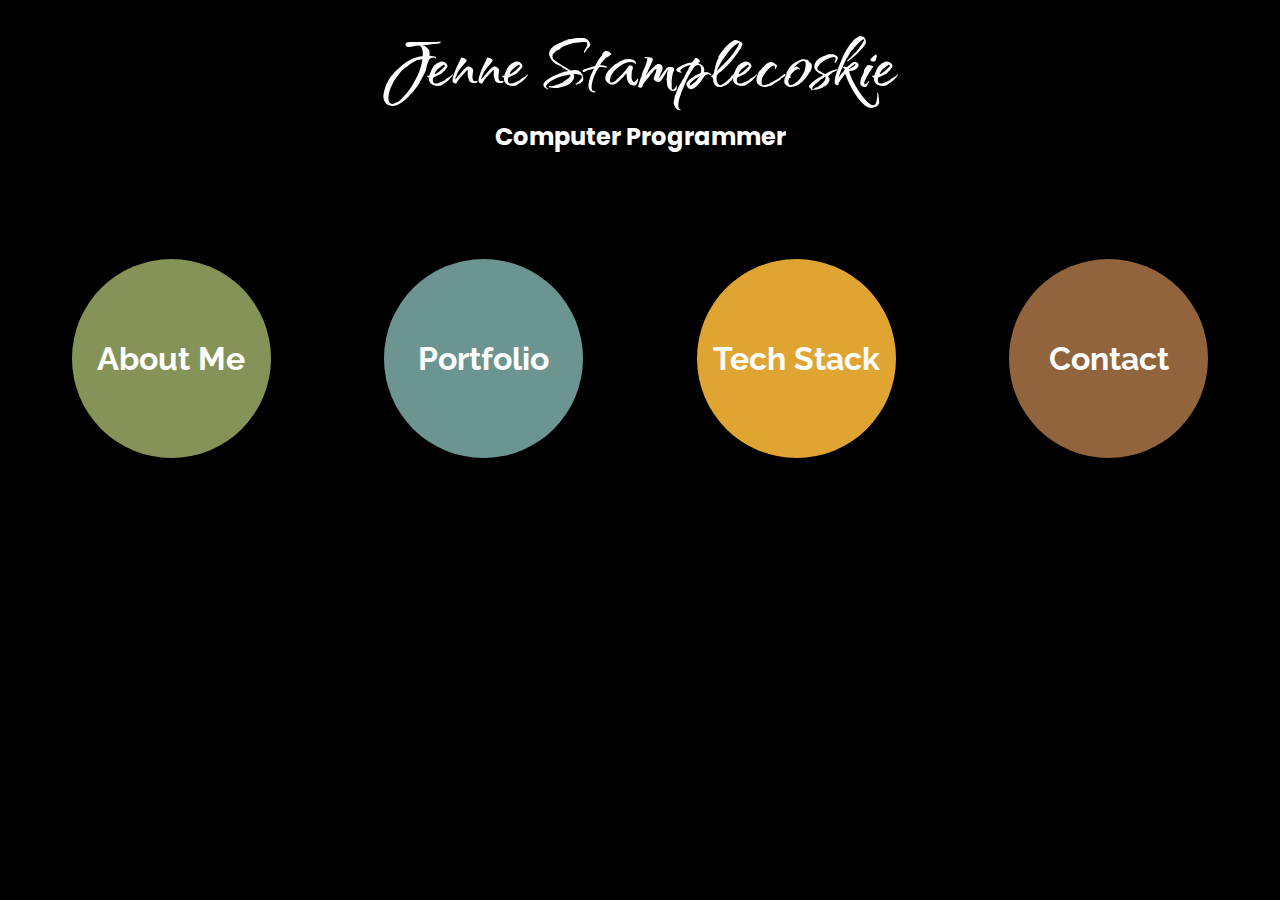
<file: index.html>
<!DOCTYPE html>
<html lang="en">
    <head>
        <title>Jenne S.</title>
        <meta name="viewport" content="width=device-width, initial-scale=1.0">
        <!-- Fonts -->
        <link rel="preconnect" href="https://fonts.googleapis.com">
        <link rel="preconnect" href="https://fonts.gstatic.com" crossorigin>
        <link href="https://fonts.googleapis.com/css2?family=Montserrat&display=swap" rel="stylesheet">
        <link href="https://fonts.googleapis.com/css2?family=Poppins:wght@300&display=swap" rel="stylesheet">
        <link href="https://fonts.googleapis.com/css2?family=Qwitcher+Grypen&display=swap" rel="stylesheet">
        <link href="https://fonts.googleapis.com/css2?family=Raleway:wght@300&display=swap" rel="stylesheet">

        <!-- CSS -->
        <link rel="stylesheet" href="./styles/main_layout.css" />
        <link rel="stylesheet" href="./styles/style.css" />
    </head>

    <body class="grid-container-main">
        <!-- HEADER ROW -->
        <header>
            <h1><a href=index.html>Jenne Stamplecoskie</a></h1>
        </header>
        <div class="subtitle">
            <h2>Computer Programmer</h2>
        </div>

        <!-- MAIN CONTENT -->
        <article class="circle1">
            <h3><a href="about_me.html">About Me</a></h3>
        </article>

        <article class="circle2">
            <h3><a href="portfolio.html">Portfolio</a></h3>
        </article>

        <article class="circle3">
            <h3><a href="tech_stack.html">Tech Stack</a></h3>
        </article>

        <article class="circle4">
            <h3><a href="contact.html">Contact</a></h3>
        </article>
    
</html>
</file>
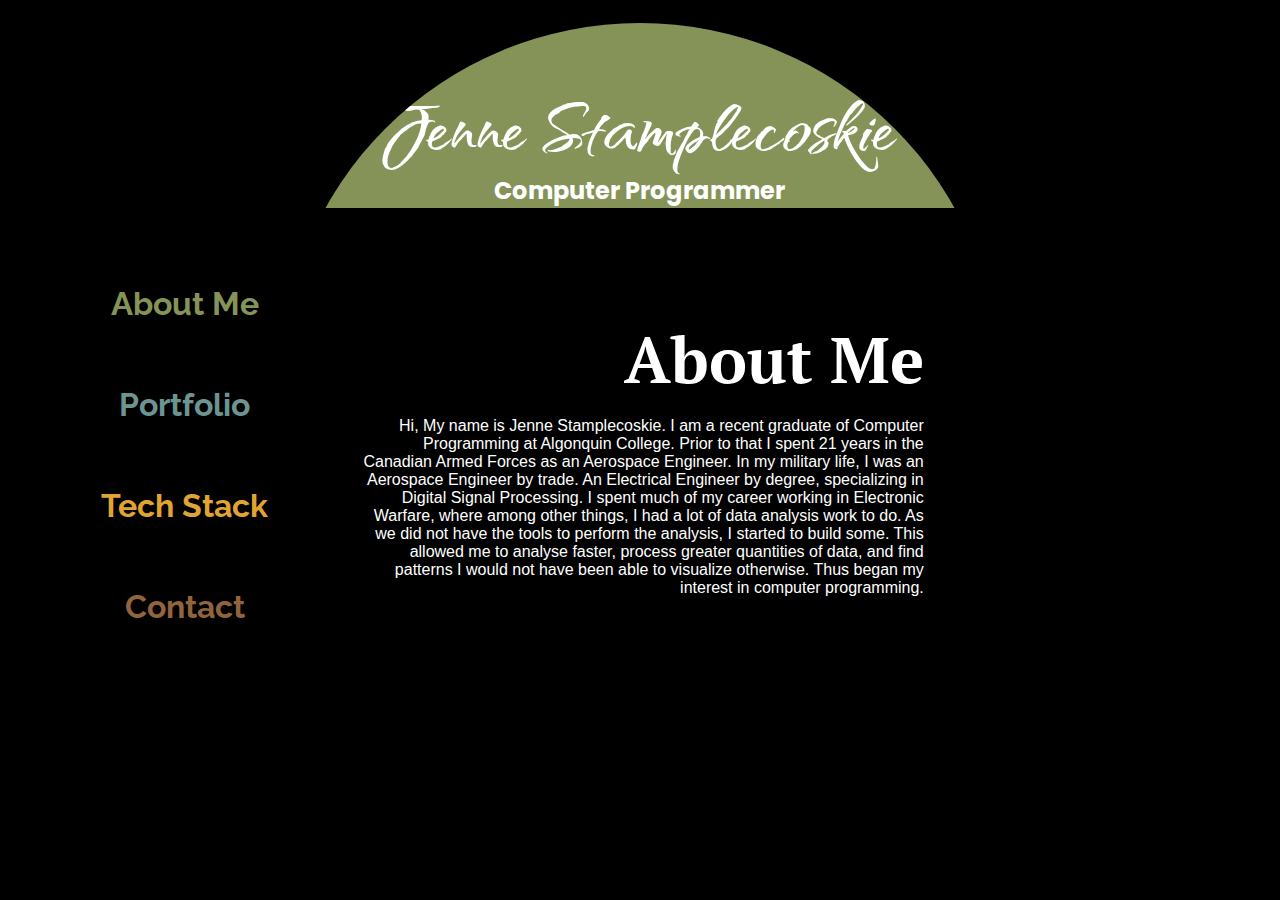
<file: about_me.html>
<!DOCTYPE html>
<html lang="en">
    <head>
        <title>Jenne S.</title>
        <meta name="viewport" content="width=device-width, initial-scale=1.0">
        <!-- Fonts -->
        <link rel="preconnect" href="https://fonts.googleapis.com">
        <link rel="preconnect" href="https://fonts.gstatic.com" crossorigin>
        <link href="https://fonts.googleapis.com/css2?family=Montserrat&display=swap" rel="stylesheet">
        <link href="https://fonts.googleapis.com/css2?family=Poppins:wght@300&display=swap" rel="stylesheet">
        <link href="https://fonts.googleapis.com/css2?family=Qwitcher+Grypen&display=swap" rel="stylesheet">
        <link href="https://fonts.googleapis.com/css2?family=Raleway:wght@300&display=swap" rel="stylesheet">
        <link href="https://fonts.googleapis.com/css2?family=PT+Serif&display=swap" rel="stylesheet">

        <!-- CSS -->
        <link rel="stylesheet" href="./styles/gen_layout.css" />
        <link rel="stylesheet" href="./styles/style.css" />
    </head>

    <body class="grid-container">
        <!-- HEADER ROW -->
        <header class="hdr" id="abt-circle">
            <h1 class="bottom2"><a href=index.html>Jenne Stamplecoskie</a></h1>
            <h2 class="bottom">Computer Programmer</h2>
        </header>

        <!-- NAV BAR -->
        <nav class="menu menu-grid">
            <nav class="navl1">
                <h3><a href="about_me.html">About Me</a></h3>
            </nav>
            <nav class="navl2">
                <h3 class="nv2"><a href="portfolio.html">Portfolio</a></h3>
            </nav>
            <nav class="navl3">
                <h3><a href="tech_stack.html">Tech Stack</a></h3>
            </nav> 
            <nav class="navl4">
                <h3><a href="contact.html">Contact</a></h3>
            </nav> 
        </nav>

        <!-- MAIN CONTENT -->
        <div class="main">
        <div><h3 class="pg_title">About Me</h3></div>
        <div>
            
            <p>Hi, My name is Jenne Stamplecoskie. I am a recent graduate of Computer Programming 
                at Algonquin College. Prior to that I spent 21 years in the Canadian Armed Forces 
                as an Aerospace Engineer. In my military life, I was an Aerospace Engineer by trade.
                An Electrical Engineer by degree, specializing in Digital Signal Processing. I spent 
                much of my career working in Electronic Warfare, where among other things, I had a 
                lot of data analysis work to do. As we did not have the tools to perform the analysis,
                I started to build some. This allowed me to analyse faster, process greater quantities 
                of data, and find patterns I would not have been able to visualize otherwise. Thus 
                began my interest in computer programming. 
            </p>

        </div>
        </div>

    
</html>
</file>
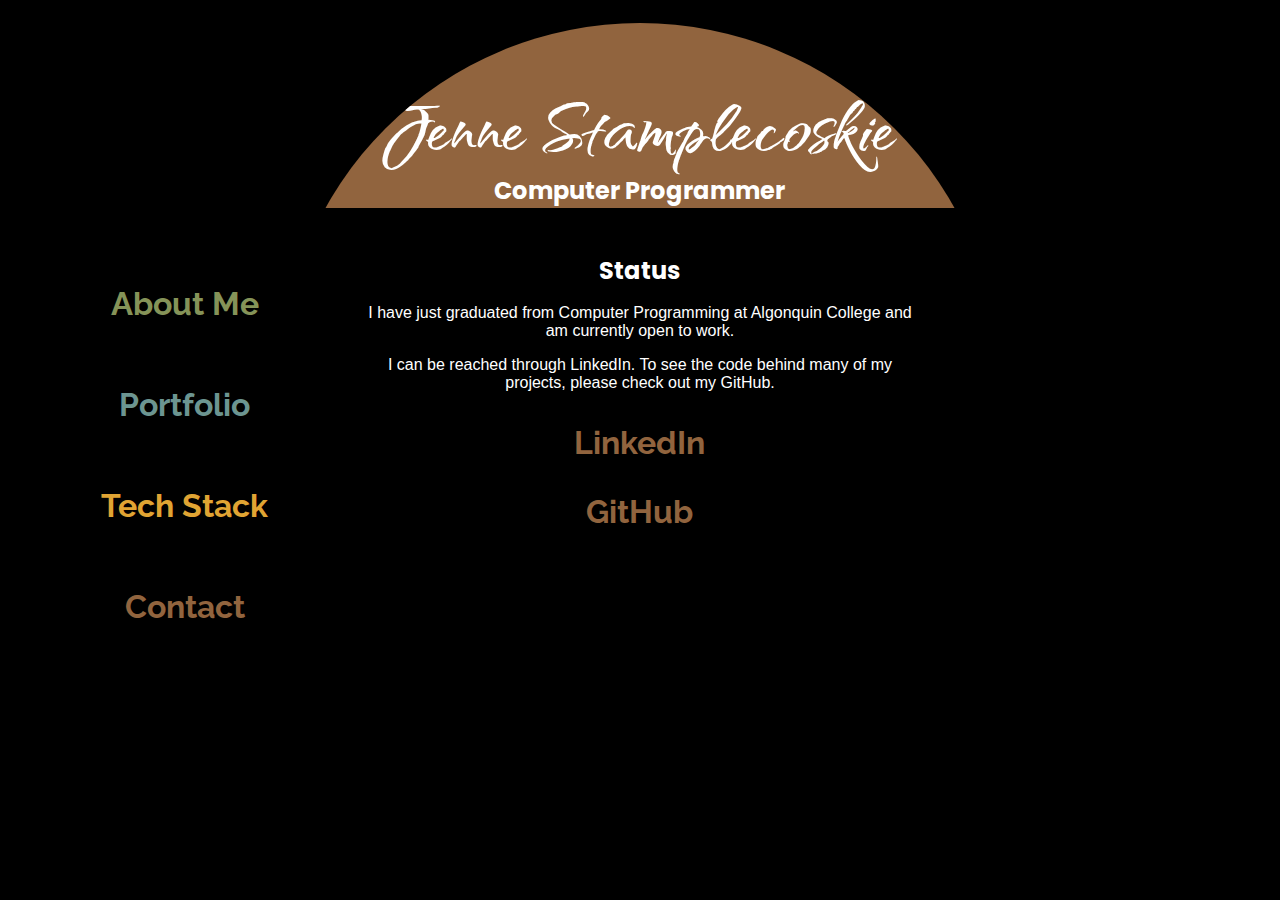
<file: contact.html>
<!DOCTYPE html>
<html lang="en">
    <head>
        <title>Jenne S.</title>
        <meta name="viewport" content="width=device-width, initial-scale=1.0">
        <!-- Fonts -->
        <link rel="preconnect" href="https://fonts.googleapis.com">
        <link rel="preconnect" href="https://fonts.gstatic.com" crossorigin>
        <link href="https://fonts.googleapis.com/css2?family=Montserrat&display=swap" rel="stylesheet">
        <link href="https://fonts.googleapis.com/css2?family=Poppins:wght@300&display=swap" rel="stylesheet">
        <link href="https://fonts.googleapis.com/css2?family=Qwitcher+Grypen&display=swap" rel="stylesheet">
        <link href="https://fonts.googleapis.com/css2?family=Raleway:wght@300&display=swap" rel="stylesheet">

        <!-- CSS -->
        <link rel="stylesheet" href="./styles/gen_layout.css" />
        <link rel="stylesheet" href="./styles/style.css" />
    </head>

    <body class="grid-container">
        <!-- HEADER ROW -->
        <header class="hdr" id="con-circle">
            <h1 class="bottom2"><a href=index.html>Jenne Stamplecoskie</a></h1>
            <h2 class="bottom">Computer Programmer</h2>
        </header>

        <!-- NAV BAR -->
        <nav class="menu">
            <nav class="navl1">
                <h3><a href="about_me.html">About Me</a></h3>
            </nav>
            <nav class="navl2">
                <h3 class="nv2"><a href="portfolio.html">Portfolio</a></h3>
            </nav>
            <nav class="navl3">
                <h3><a href="tech_stack.html">Tech Stack</a></h3>
            </nav> 
            <nav class="navl4">
                <h3><a href="contact.html">Contact</a></h3>
            </nav> 
        </nav>

        <!-- MAIN CONTENT -->
        <div class="contact">
            <div>
                <h2>Status</h2>
                <p>I have just graduated from Computer Programming at Algonquin College and am currently open to work.</p>
                <p>I can be reached through LinkedIn. To see the code behind many of my projects, please check out my GitHub.</p>
            </div>
            <div><h3><a href="https://ca.linkedin.com/in/jenne-stamplecoskie">LinkedIn</a></h3></div>
            <div><h3><a href="https://github.com/JediStamp">GitHub</a></h3></div>
        </div>
    </body>
    </html>
</file>
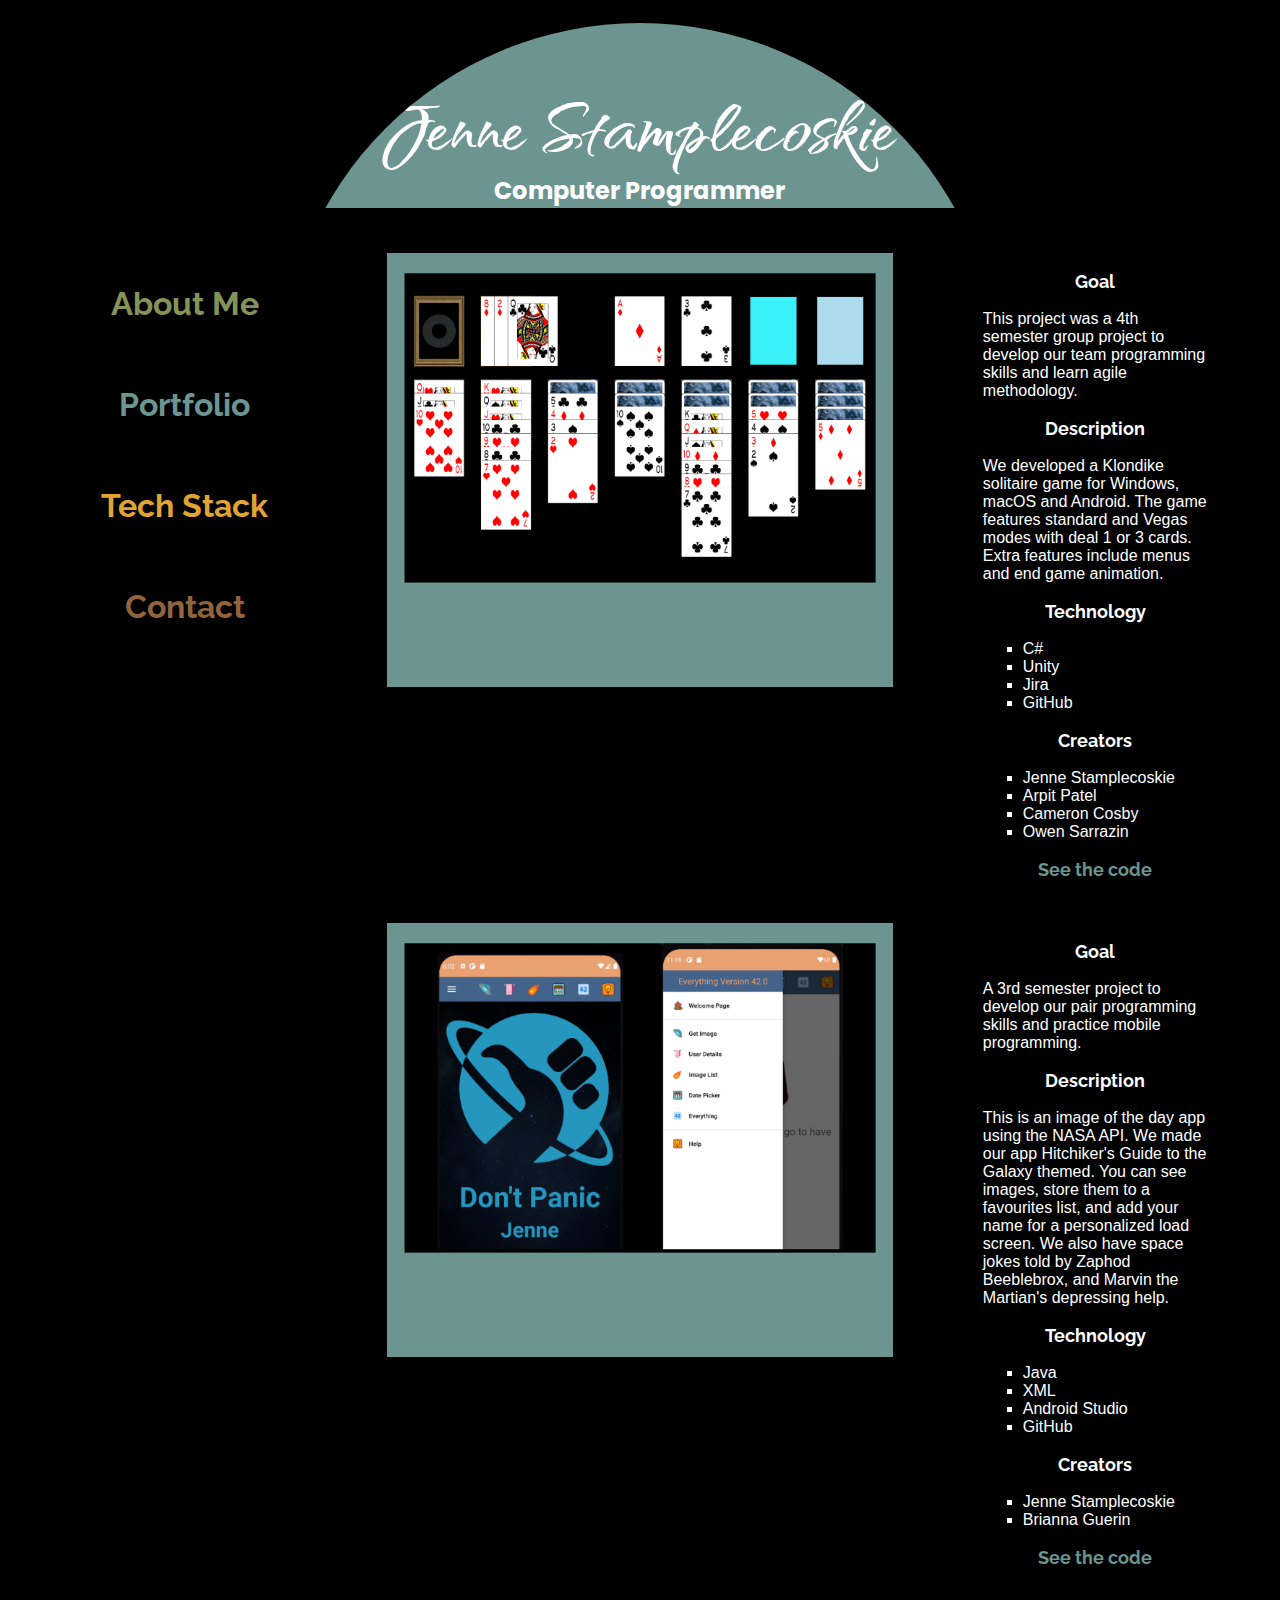
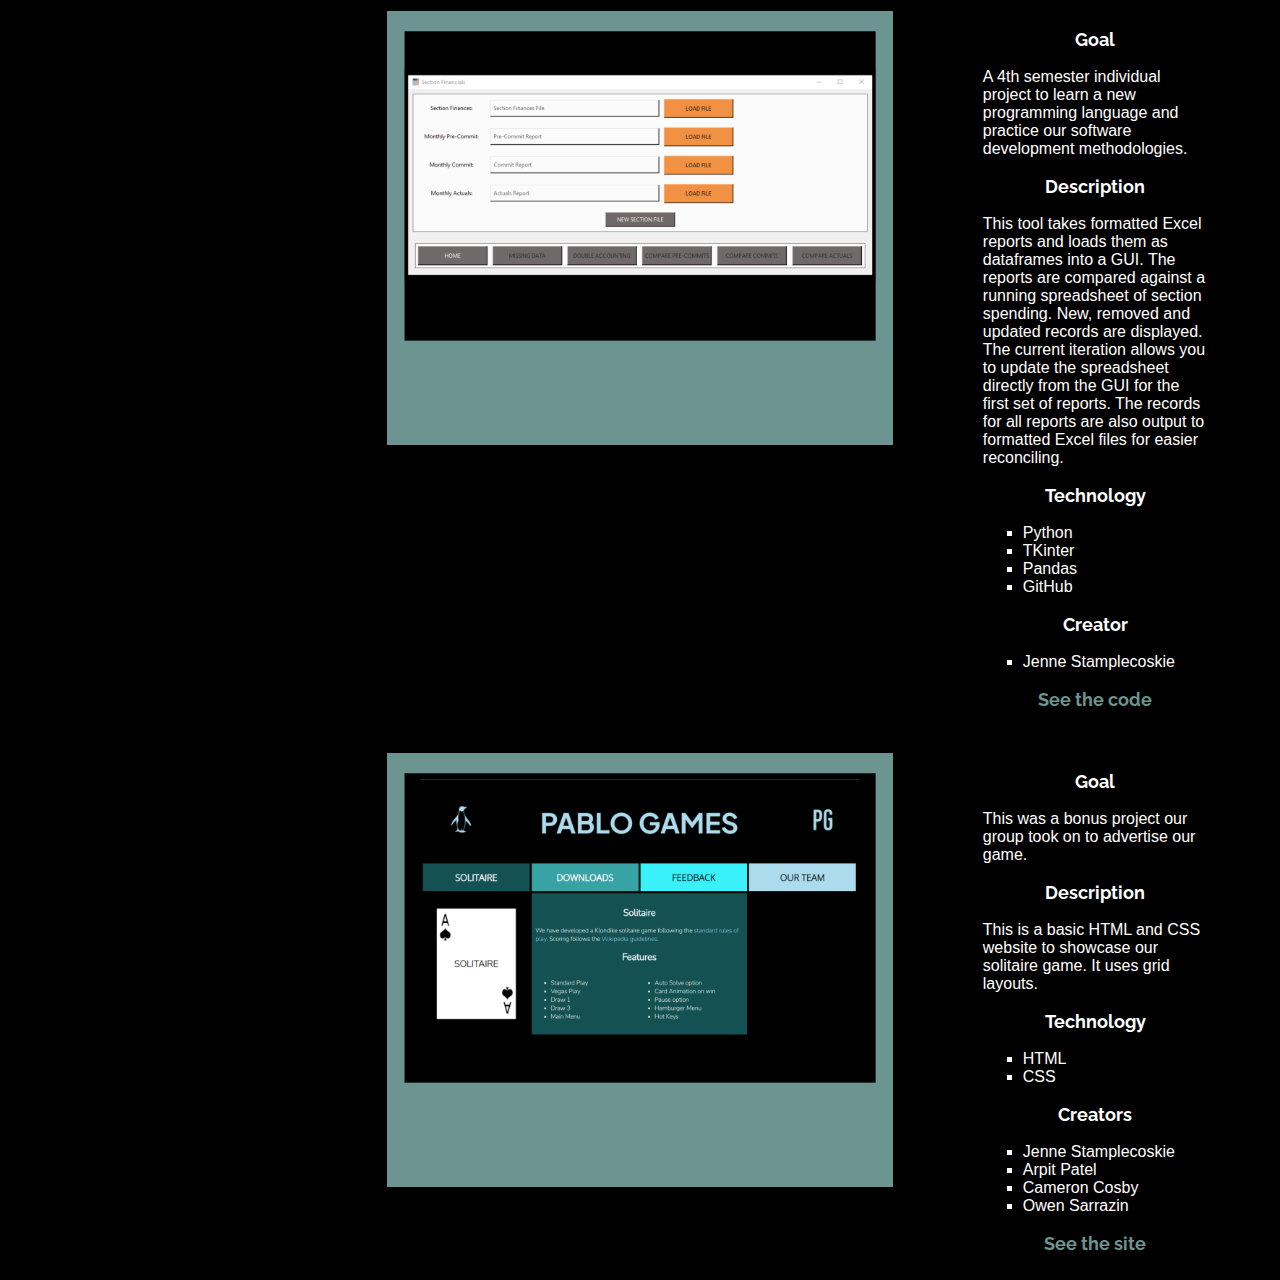
<file: portfolio.html>
<!DOCTYPE html>
<html lang="en">
    <head>
        <title>Jenne S.</title>
        <meta name="viewport" content="width=device-width, initial-scale=1.0">
        <!-- Fonts -->
        <link rel="preconnect" href="https://fonts.googleapis.com">
        <link rel="preconnect" href="https://fonts.gstatic.com" crossorigin>
        <link href="https://fonts.googleapis.com/css2?family=Montserrat&display=swap" rel="stylesheet">
        <link href="https://fonts.googleapis.com/css2?family=Poppins:wght@300&display=swap" rel="stylesheet">
        <link href="https://fonts.googleapis.com/css2?family=Qwitcher+Grypen&display=swap" rel="stylesheet">
        <link href="https://fonts.googleapis.com/css2?family=Raleway:wght@300&display=swap" rel="stylesheet">

        <!-- CSS -->
        <link rel="stylesheet" href="./styles/port_layout.css" />
        <link rel="stylesheet" href="./styles/style.css" />
    </head>

    <body class="grid-container-port">
        <!-- HEADER ROW -->
        <header class="hdr" id="prt-circle">
            <h1 class="bottom2"><a href=index.html>Jenne Stamplecoskie</a></h1>
            <h2 class="bottom">Computer Programmer</h2>
        </header>

        <!-- NAV BAR -->
        <nav class="menu">
        <nav class="navl1">
            <h3><a href="about_me.html">About Me</a></h3>
        </nav>
        <nav class="navl2">
            <h3 class="nv2"><a href="portfolio.html">Portfolio</a></h3>
        </nav>
        <nav class="navl3">
            <h3><a href="tech_stack.html">Tech Stack</a></h3>
        </nav> 
        <nav class="navl4">
            <h3><a href="contact.html">Contact</a></h3>
        </nav> 
        </nav>

        <!-- MAIN CONTENT -->
        <!-- SOLITAIRE -->
        <div id="prt1" class="card">
            <img src="./images/solitaire.png">
            <h4 class="card_title">Solitaire</h4>
        </div>

        <div id="dsc1" class="card-desc">
            <h3>Goal</h3>
            <p>This project was a 4th semester group project to develop our team programming skills and learn agile methodology.</p>
            
            <h3>Description</h3>
            <p>We developed a Klondike solitaire game for Windows, macOS and Android. The game features standard and Vegas modes 
            with deal 1 or 3 cards. Extra features include menus and end game animation.</p>
            
            <h3>Technology</h3>
            <ul>
                <li>C#</li>
                <li>Unity</li>
                <li>Jira</li>
                <li>GitHub</li>
            </ul>
            
            <h3>Creators</h3>
            <ul>
                <li><a href="https://github.com/JediStamp">Jenne Stamplecoskie</a></li>
                <li><a href="https://github.com/pate0871">Arpit Patel</a></li>
                <li><a href="https://github.com/camcosby08">Cameron Cosby</a></li>
                <li><a href="https://github.com/Rigamaroll">Owen Sarrazin</a></li>
            </ul>

            <h3 class="code-link"><a href="https://github.com/camcosby08/Hulk-Solitaire-Game">See the code</a></h3>
                    
        </div>

        <!-- NASA Image Of The Day -->
        <div id="prt2" class="port card">
            <img src="./images/nasa.png">
            <h4 class="card_title">NASA Image of The Day</h4>
        </div>

        <div id="dsc2" class="card-desc">
            <h3>Goal</h3>
            <p>A 3rd semester project to develop our pair programming skills and practice mobile programming.</p>
            
            <h3>Description</h3>
            <p>This is an image of the day app using the NASA API. We made our app Hitchiker's Guide to the Galaxy themed. 
                You can see images, store them to a favourites list, and add your name for a personalized load screen. 
            We also have space jokes told by Zaphod Beeblebrox, and Marvin the Martian's depressing help.</p>

            <h3>Technology</h3>
            <ul>
                <li>Java</li>
                <li>XML</li>
                <li>Android Studio</li>
                <li>GitHub</li>
            </ul>

            <h3>Creators</h3>
            <ul>
                <li><a href="https://github.com/JediStamp">Jenne Stamplecoskie</a></li>
                <li><a href="https://github.com/blguerin">Brianna Guerin</a></li>
            </ul>

            <h3 class="code-link"><a href="https://github.com/JediStamp/FinalProject">See the code</a></h3>
        </div>

        <!-- Section Funds -->
        <div id="prt3" class="port card">
            <img src="./images/section_funds.png">
            <h4 class="card_title">Section Funds</h4>
        </div>

        <div id ="dsc3" class="card-desc">
            <h3>Goal</h3>
            <p>A 4th semester individual project to learn a new programming language and practice our software development methodologies.
            </p>
            
            <h3>Description</h3>
            <p>This tool takes formatted Excel reports and loads them as dataframes into a GUI. The reports are compared against a running 
                spreadsheet of section spending. New, removed and updated records are displayed. The current iteration allows you to update the 
                spreadsheet directly from the GUI for the first set of reports. The records for all reports are also output to formatted Excel 
                files for easier reconciling.
            </p>

            <h3>Technology</h3>
            <ul>
                <li>Python</li>
                <li>TKinter</li>
                <li>Pandas</li>
                <li>GitHub</li>
            </ul>

            <h3>Creator</h3>
            <ul>
                <li><a href="https://github.com/JediStamp">Jenne Stamplecoskie</a></li>
            </ul>

            <h3 class="code-link"><a href="https://github.com/JediStamp/FinalProject">See the code</a></h3>
        </div>

        <!-- Pablo Games -->
        <div id="prt4" class="port card">
            <img src="./images/pablo-games.png">
            <h4 class="card_title">Solitaire Website</h4>
        </div>

        <div id="dsc4" class="card-desc">
            <h3>Goal</h3>
            <p>This was a bonus project our group took on to advertise our game.</p>
            
            <h3>Description</h3>
            <p>This is a basic HTML and CSS website to showcase our solitaire game. It uses grid layouts.</p>

            <h3>Technology</h3>
            <ul>
                <li>HTML</li>
                <li>CSS</li>
            </ul>

            <h3>Creators</h3>
            <ul>
                <li><a href="https://github.com/JediStamp">Jenne Stamplecoskie</a></li>
                <li><a href="https://github.com/pate0871">Arpit Patel</a></li>
                <li><a href="https://github.com/camcosby08">Cameron Cosby</a></li>
                <li><a href="https://github.com/Rigamaroll">Owen Sarrazin</a></li>
            </ul>

            <h3 class="code-link"><a href="https://jedistamp.github.io/PabloGames/solitaire.html">See the site</a></h3>
        </div>

    </body>
    </html>
</file>
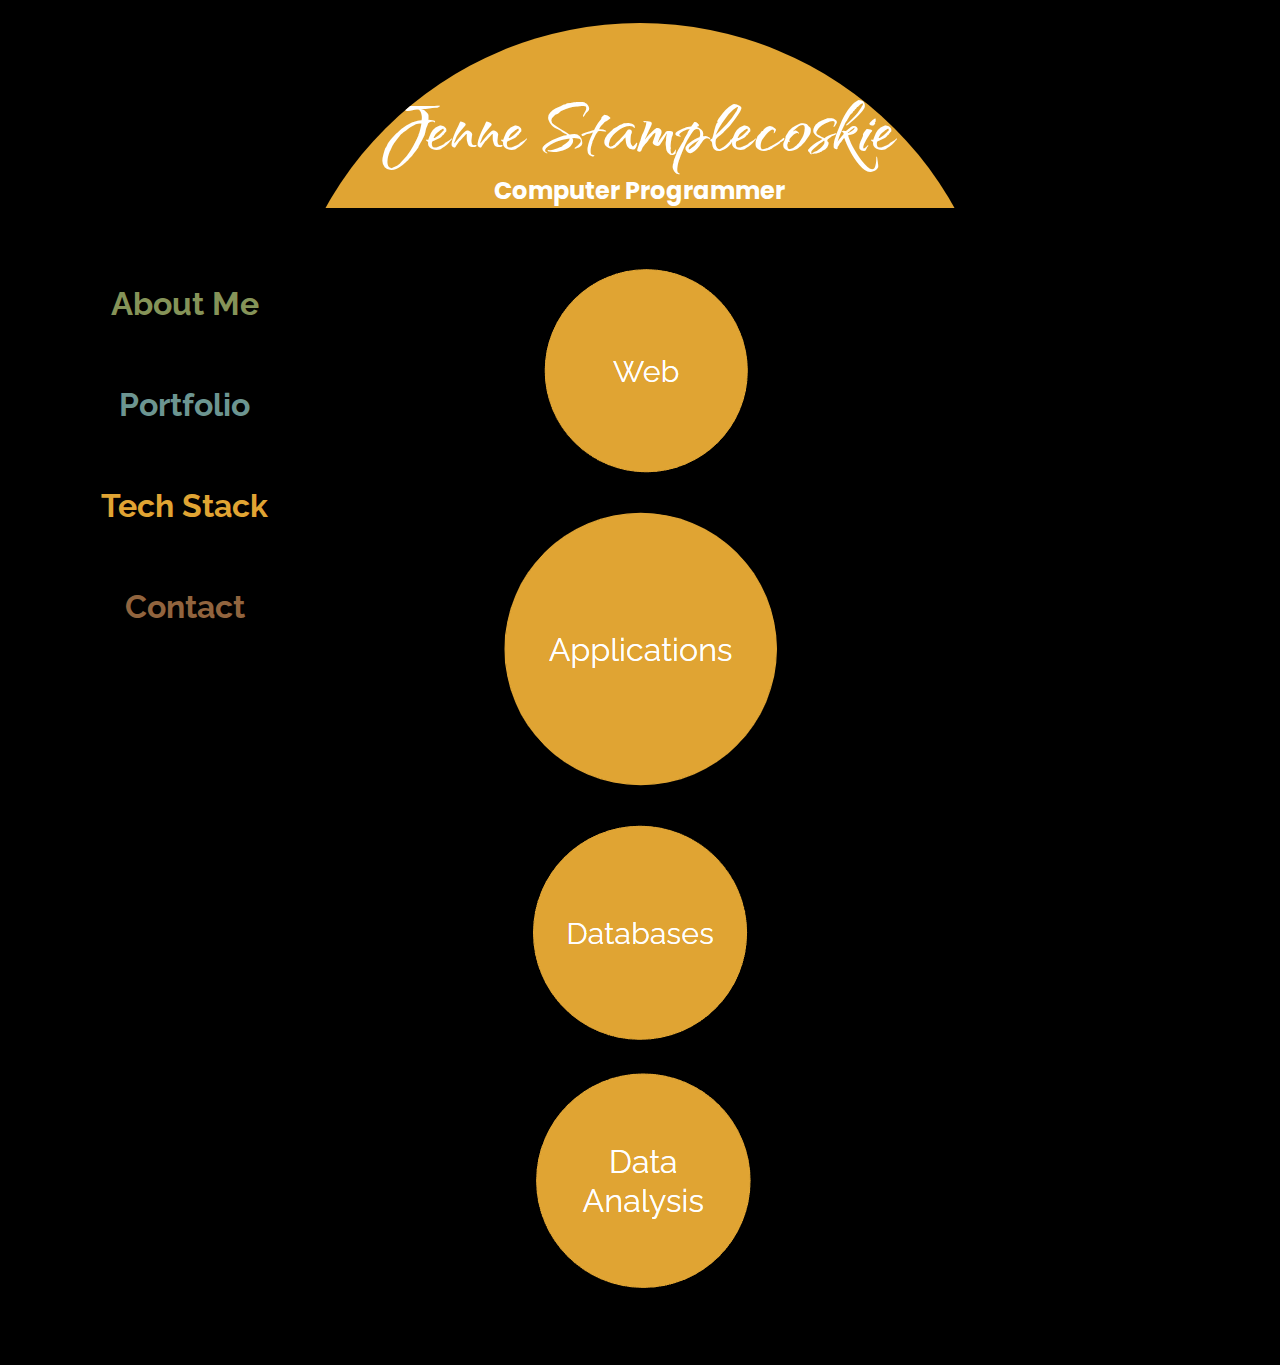
<file: tech_stack.html>
<!DOCTYPE html>
<html lang="en">
    <head>
        <title>Jenne S.</title>
        <meta name="viewport" content="width=device-width, initial-scale=1.0">
        <!-- Fonts -->
        <link rel="preconnect" href="https://fonts.googleapis.com">
        <link rel="preconnect" href="https://fonts.gstatic.com" crossorigin>
        <link href="https://fonts.googleapis.com/css2?family=Montserrat&display=swap" rel="stylesheet">
        <link href="https://fonts.googleapis.com/css2?family=Poppins:wght@300&display=swap" rel="stylesheet">
        <link href="https://fonts.googleapis.com/css2?family=Qwitcher+Grypen&display=swap" rel="stylesheet">
        <link href="https://fonts.googleapis.com/css2?family=Raleway:wght@300&display=swap" rel="stylesheet">

        <!-- CSS -->
        <link rel="stylesheet" href="./styles/gen_layout.css" />
        <link rel="stylesheet" href="./styles/style.css" />
    </head>

    <body class="grid-container">
        <!-- HEADER ROW -->
        <header class="hdr" id="tec-circle">
            <h1 class="bottom2"><a href=index.html>Jenne Stamplecoskie</a></h1>
            <h2 class="bottom">Computer Programmer</h2>
        </header>

        <!-- NAV BAR -->
        <nav class="menu menu-grid">
            <nav class="navl1">
                <h3><a href="about_me.html">About Me</a></h3>
            </nav>
            <nav class="navl2">
                <h3 class="nv2"><a href="portfolio.html">Portfolio</a></h3>
            </nav>
            <nav class="navl3">
                <h3><a href="tech_stack.html">Tech Stack</a></h3>
            </nav> 
            <nav class="navl4">
                <h3><a href="contact.html">Contact</a></h3>
            </nav> 
        </nav>

        <!-- MAIN CONTENT -->
        <div class="stack">
            <div>
                <img src="./images/web.png" 
                onmouseover="this.src='./images/web_expanded.png'"
                onmouseout="this.src='./images/web.png'">
            </div>
            <div>
                <img src="./images/applications.png"
                onmouseover="this.src='./images/applications_expanded.png'"
                onmouseout="this.src='./images/applications.png'">
            </div>
            <div>
                <img src="./images/db.png"
                onmouseover="this.src='./images/db_expanded.png'"
                onmouseout="this.src='./images/db.png'">
            </div>
            <div>
                <img src="./images/data_analysis.png"
                onmouseover="this.src='./images/data_analysis_expanded.png'"
                onmouseout="this.src='./images/data_analysis.png'">
            </div>
        </div>

    </body>
    </html>
</file>
<file: styles/main_layout.css>
/* Extra small devices (phones, 600px and down) */
@media only screen and (max-width: 600px) {
    .grid-container-main {
        display: grid;
        grid-template-columns: repeat(3, minmax(0, 1fr));
        grid-auto-rows: minmax(0, auto);
        grid-template-areas: 
        'ttl ttl ttl'
        'cmp cmp cmp'
        '.   cl1 .  '
        '.   cl2 .  '
        '.   cl3 .  '
        '.   cl4 .  ';
        column-gap: 5px;
        row-gap: 25px;
        background-color: black;
        padding-left: 5%;
        padding-right: 5%;
    }
    h1 {
        font-size: 72px;
    }
    h3 {
        font-size: x-large;
    } 
    .subtitle {
        padding-bottom: 25px;
    }
}

/* Small devices (portrait tablets and large phones, 600px and up) */
@media only screen and (min-width: 600px) {

    .grid-container-main {
        display: grid;
        grid-template-columns: repeat(2, minmax(0, 1fr));
        grid-auto-rows: minmax(0, auto);
        grid-template-areas: 
        'ttl ttl'
        'cmp cmp'
        'cl1 cl2'
        'cl3 cl4';
        column-gap: 10%;
        row-gap: 25px;
        background-color: black;
        padding-left: 5%;
        padding-right: 5%;
    }
    h1 {
        font-size: 96px;
    }
    h3 {
        font-size: xx-large;
    } 
}

/* Medium devices (landscape tablets, 768px and up) */
@media only screen and (min-width: 768px) {
    .grid-container-main {
        display: grid;
        grid-template-columns: repeat(4, minmax(0, 1fr));
        grid-auto-rows: minmax(0, auto);
        grid-template-areas: 
        'ttl ttl ttl ttl'
        'cmp cmp cmp cmp'
        'cl1 cl2 cl3 cl4'
        'mn1 mn1 mn1 mn1';
        column-gap: 10%;
        row-gap: 5px;
        background-color: black;
        padding-left: 5%;
        padding-right: 5%;
    }
    .subtitle {
        padding-bottom: 100px;
    }
    h3 {
        font-size: x-large;
    } 
}

/* Large devices (laptops/desktops, 992px and up) */
@media only screen and (min-width: 992px) {
    h3 {
        font-size: x-large;
    } 
}

/* Extra large devices (large laptops and desktops, 1200px and up) */
@media only screen and (min-width: 1200px) {
   h3 {
       font-size: xx-large;
   } 
}
</file>
<file: styles/style.css>
html {
    margin: 0;
    padding: 0;
    font-family: 'Nunito', sans-serif;
}

body{
    color: white;
    background-color: black;
}

/* MAIN PAGE */

/* HEADER ELEMENTS */
header {
    grid-area: ttl;
    color: white;
    display: flex;
    align-items: center;
    justify-content: center;
    /* border: solid 1px white; */
}

h1 {
    font-family: 'Qwitcher Grypen', cursive;
    text-align: center;
    margin: 0px;
}

.subtitle {
    grid-area: cmp;
    color: white;
    display: flex;
    align-items: center;
    justify-content: center;
}

h2 {
    font-family: 'Poppins', sans-serif;
    margin: 0px;
    text-align: center;
}

h3 {
    font-family: 'Raleway', sans-serif;
    text-align: center;
}

/* MAIN CONTENT ELEMENTS */
article {
    display: flex;
    align-items: center;
    justify-content: center;
}

a:link, a:visited, a:hover, a:active {
    color: white;
    text-decoration: none;
}

.circle1 {
    grid-area: cl1;
    aspect-ratio: 1/1;
    border-radius: 50%;
    background-color: #859358;
}

.circle2 {
    grid-area: cl2;
    aspect-ratio: 1/1;
    border-radius: 50%;
    background-color: #6c9591;
}

.circle3 {
    grid-area: cl3;
    aspect-ratio: 1/1;
    border-radius: 50%;
    background-color: #e0a433;
}

.circle4 {
    grid-area: cl4;
    aspect-ratio: 1/1;
    border-radius: 50%;

    background-color: #91643e;
}

/* OTHER PAGES */

/* HEADER ELEMENTS */
.hdr {
    height: 200px;
    grid-area: hdr;
    display: block;
    position: relative;
    text-align: center;
    /* border: solid 1px white; */
}

#abt-circle {   
    width: 100%;
    margin-bottom: 20px;
    shape-outside: circle();
    clip-path: circle(360px at 50% 375px);
    background: #859358;
}

#prt-circle {   
    width: 100%;
    margin-bottom: 20px;
    shape-outside: circle();
    clip-path: circle(360px at 50% 375px);
    background: #6c9591;
}

#tec-circle {   
    width: 100%;
    margin-bottom: 20px;
    shape-outside: circle();
    clip-path: circle(360px at 50% 375px);
    background: #e0a433;
}

#con-circle {   
    width: 100%;
    margin-bottom: 20px;
    shape-outside: circle();
    clip-path: circle(360px at 50% 375px);
    background: #91643e; 
}

.bottom {
    position: absolute;
    bottom: 0;
    width: 100%;
    /* border: solid 1px white; */
}

/* NAVIGATION ELEMENTS */
.menu{
    grid-area: mnu;
    display:block;
    align-items: center;
    justify-content: center;
}

.menu h3 {
    text-align: center;
}

.navl1 {
    display:flex;
    align-items: center;
    justify-content: center;
}

.navl1 a:link, .navl1 a:visited, .navl1 a:hover, .navl1 a:active {
    color: #859358;
    text-align: center;
}

.navl2 {
    display: flex;
    align-items: center;
    justify-content: center;
    /* border: solid 1px white; */
}

.navl2 a:link, .navl2 a:visited, .navl2 a:hover, .navl2 a:active {
    color: #6c9591; 
}

.navl3 {
    display: flex;
    align-items: center;
    justify-content: center;
}

.navl3 a:link, .navl3 a:visited, .navl3 a:hover, .navl3 a:active {
    color: #e0a433;
}

.navl4 {
    display: flex;
    align-items: center;
    justify-content: center;
}

.navl4 a:link, .navl4 a:visited, .navl4 a:hover, .navl4 a:active {
    color:#91643e; /* #c53123;*/
}

/* MAIN CONTENT ELEMENTS */
.pg_title {
    font-size: 64px;
    font-family: 'PT Serif', serif;
    /* border: solid 1px white; */
    margin-bottom: 0px;
}

/* MAIN CONTENT ELEMENTS - ABOUT PAGE */
.main{
    grid-area: con;
    padding-left: 8%;
    padding-right: 8%;
    display: block;
    align-items: right;
    justify-content: right;
    /* border: solid 1px white; */
}

.main h3 {
    text-align: right;
}

.main p {
    text-align: right;
}

/* MAIN CONTENT ELEMENTS - PORTFOLIO PAGE */
#prt1 {
    grid-area: con;
    height: 100%;
}
#dsc1 {
    grid-area: des;
    height: 100%;
}
#prt2 {
    grid-area: pt2;
    height: 100%;
}
#dsc2 {
    grid-area: ds2;
    height: 100%;
}
#prt3 {
    grid-area: pt3;
    height: 100%;
}
#dsc3 {
    grid-area: ds3;
    height: 100%;
}
#prt4 {
    grid-area: pt4;
    height: 100%;
}
#dsc4 {
    grid-area: ds4;
    height: 100%;
}

.card {
    position: relative;
    /* margin: 20px; */
    /* text-align: center; */
}

.card img {
    width: 75%;
    /* max-width: 512px; */
    display: block;
    margin: auto;
}

.card-desc h2 {
    font-size: xx-large;
    font-family: 'Raleway', sans-serif;
}

.card-desc h3 {
    font-size: large;
}

.card-desc li {
    list-style-type: square;
}

.code-link, .card-desc h2, .card-desc h3{
    text-align: center;
}

.code-link a:link, .code-link a:visited, .code-link a:hover, .code-link a:active {
    color: #6c9591;
}

.card_title {
    font-family: 'Raleway', sans-serif;
    position: absolute; 
    bottom: 0; 
    background: rgb(0, 0, 0);
    background: rgba(0, 0, 0, 0.5); /* Black see-through */
    width: 100%;
    transition: .5s ease;
    opacity:0;
    color: white;
    font-size: 32px;
    padding: 20px;
    text-align: center;
    margin-bottom: 10px;
}

.card:hover .card_title {
    opacity: 1;
  }

/* MAIN CONTENT ELEMENTS - TECH STACK PAGE */
.stack {
    grid-area: con;
    display: block;
    align-items: center;
    justify-content: center;
}

.stack div {
    display: flex;
    align-items: center;
    justify-content: center;
}

.stack img {
    max-width: 100%;
}

 /* MAIN CONTENT ELEMENTS - CONTACT PAGE */
.contact {
    grid-area: con;
    display: block;
    padding-left: 8%;
    padding-right: 8%;
    align-items: center;
    justify-content: center;
 }

.contact p, .contact h3 {
     text-align: center;
 }

 .contact a:link, .contact a:visited, .contact a:hover, .contact a:active {
    color: #91643e;
}
</file>
<file: styles/gen_layout.css>
/* Extra small devices (phones, 600px and down) */
@media only screen and (max-width: 600px) {
    .grid-container {
        display: grid;
        grid-template-columns: 1fr 3fr 1fr;
        grid-auto-rows: minmax(0, auto);
        grid-template-areas: 
        'hdr hdr hdr'
        'mnu mnu mnu'
        'con con con';
        column-gap: 5px;
        row-gap: 25px;
        background-color: black;
        padding-left: 5%;
        padding-right: 5%;
    }

    h1 {
        font-size: 48px;
    }

    h3 {
        font-size: x-large;
        margin-top: 2px;
        margin-bottom: 2px;
    } 

    .bottom2 {
        position: absolute;
        bottom: 0;
        padding-bottom: 60px;
        width: 100%;
    }
}

/* Small devices (portrait tablets and large phones, 600px and up) */
@media only screen and (min-width: 600px) {
    .grid-container {
        display: grid;
        grid-template-columns: 1fr 3fr 1fr;
        grid-auto-rows: minmax(0, auto);
        grid-template-areas: 
        'hdr hdr hdr'
        'mnu mnu mnu'
        'con con con';
        column-gap: 5px;
        row-gap: 25px;
        background-color: black;
        padding-left: 5%;
        padding-right: 5%;
    }

    h1 {
        font-size: 72px;
    }

    h3 {
        font-size: xx-large;
        margin-top: 2px;
        margin-bottom: 2px;
    } 

    .bottom2 {
        position: absolute;
        bottom: 0;
        padding-bottom: 30px;
        width: 100%;
    }
}

/* Medium devices (landscape tablets, 768px and up) */
@media only screen and (min-width: 768px) {
    .grid-container {
        display: grid;
        grid-template-columns: 1fr 3fr 1fr;
        grid-auto-rows: minmax(0, auto);
        grid-template-areas: 
        'hdr hdr hdr'
        'mnu mnu mnu'
        'con con con';
        column-gap: 5px;
        row-gap: 25px;
        background-color: black;
        padding-left: 5%;
        padding-right: 5%;
    }

    h1 {
        font-size: 96px;
    }

    /* h3 {
        font-size: x-large;
        margin-top: 2px;
        margin-bottom: 2px;
    }  */

}

/* Large devices (laptops/desktops, 992px and up) */

/* Extra large devices (large laptops and desktops, 1200px and up) */
@media only screen and (min-width: 1200px) {
    .grid-container {
        display: grid;
        grid-template-columns: 1fr 3fr 1fr;
        grid-auto-rows: minmax(0, auto);
        grid-template-areas: 
        'hdr hdr hdr'
        /* 'mnu mnu mnu' */
        'mnu con des'
        '.   pt2 ds2'
        '.   pt3 ds3';
        column-gap: 5px;
        row-gap: 25px;
        background-color: black;
        padding-left: 5%;
        padding-right: 5%;
    }

   h3 {
       font-size: xx-large;
       margin-top: 1em;
       margin-bottom: 1em;
   } 
}
</file>
<file: styles/port_layout.css>
/* Extra small devices (phones, 600px and down) */
@media only screen and (max-width: 600px) {
    .grid-container-port {
        display: grid;
        grid-template-columns: 1fr;
        grid-auto-rows: minmax(0, auto);
        grid-template-areas: 
        'hdr'
        'mnu'
        'con'
        'des'
        'pt2'
        'ds2'
        'pt3'
        'ds3'
        'pt4'
        'ds4';
        column-gap: 5px;
        row-gap: 25px;
        background-color: black;
        padding-left: 5%;
        padding-right: 5%;
    }

    h1 {
        font-size: 48px;
    }

    h3 {
        font-size: x-large;
        margin-top: 2px;
        margin-bottom: 2px;
    } 

    .bottom2 {
        position: absolute;
        bottom: 0;
        padding-bottom: 60px;
        width: 100%;
    }
}

/* Small devices (portrait tablets and large phones, 600px and up) */
@media only screen and (min-width: 600px) {
    .grid-container-port {
        display: grid;
        grid-template-columns: 1fr;
        grid-auto-rows: minmax(0, auto);
        grid-template-areas: 
        'hdr'
        'mnu'
        'con'
        'des'
        'pt2'
        'ds2'
        'pt3'
        'ds3'
        'pt4'
        'ds4';
        column-gap: 5px;
        row-gap: 25px;
        background-color: black;
        padding-left: 5%;
        padding-right: 5%;
    }

    h1 {
        font-size: 72px;
    }

    h3 {
        font-size: xx-large;
        margin-top: 2px;
        margin-bottom: 2px;
    } 

    .bottom2 {
        position: absolute;
        bottom: 0;
        padding-bottom: 30px;
        width: 100%;
    }
}

/* Medium devices (landscape tablets, 768px and up) */
@media only screen and (min-width: 768px) {
    .grid-container-port {
        display: grid;
        grid-template-columns: 1fr 1fr;
        grid-auto-rows: minmax(0, auto);
        grid-template-areas: 
        'hdr hdr'
        'mnu mnu'
        'con des'
        'pt2 ds2'
        'pt3 ds3'
        'pt4 ds4';
        column-gap: 5px;
        row-gap: 25px;
        background-color: black;
        padding-left: 5%;
        padding-right: 5%;
    }

    h1 {
        font-size: 96px;
    }
}

/* Large devices (laptops/desktops, 992px and up) */

/* Extra large devices (large laptops and desktops, 1200px and up) */
@media only screen and (min-width: 1200px) {
    .grid-container-port {
        display: grid;
        grid-template-columns: 1fr 3fr 1fr;
        grid-auto-rows: minmax(0, auto);
        grid-template-areas: 
        'hdr hdr hdr'
        'mnu con des'
        '.   pt2 ds2'
        '.   pt3 ds3'
        '.   pt4 ds4';
        column-gap: 5px;
        row-gap: 25px;
        background-color: black;
        padding-left: 5%;
        padding-right: 5%;
    }

   h3 {
       font-size: xx-large;
       margin-top: 1em;
       margin-bottom: 1em;
   } 
}
</file>
